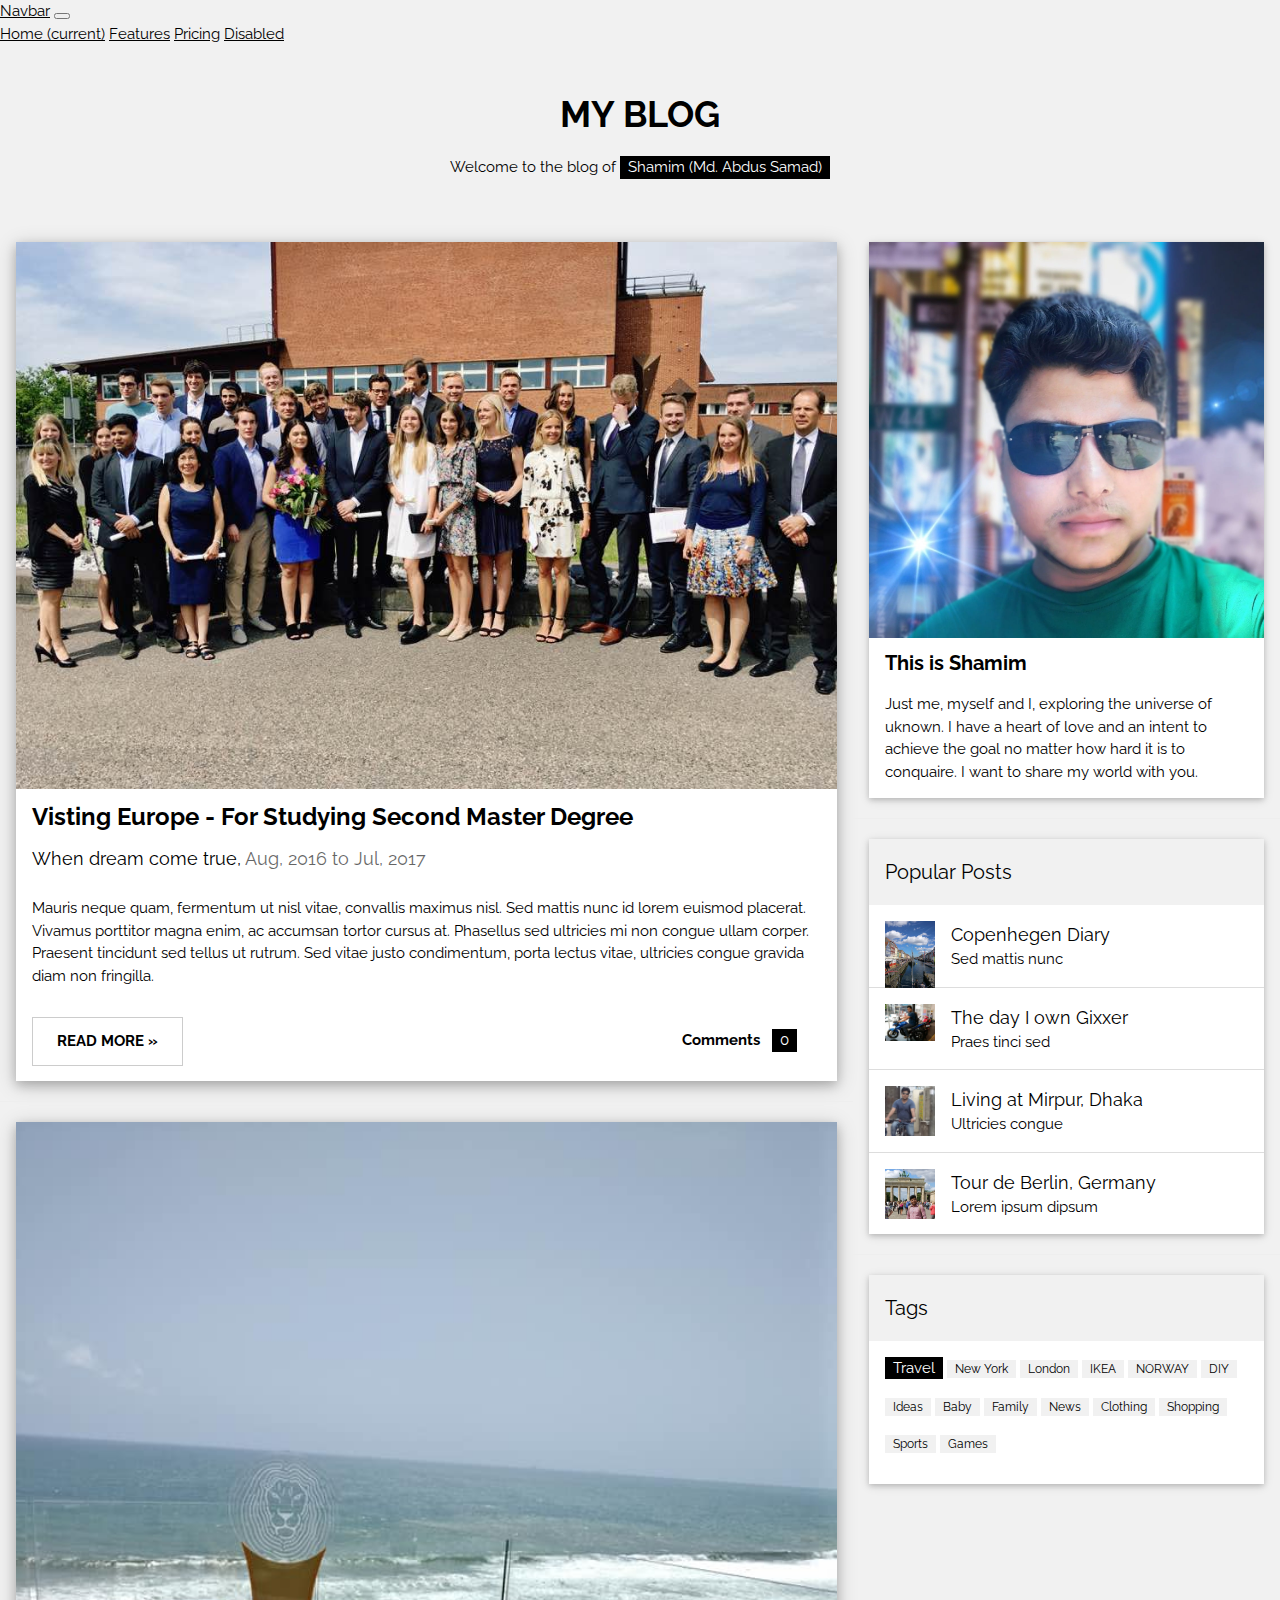
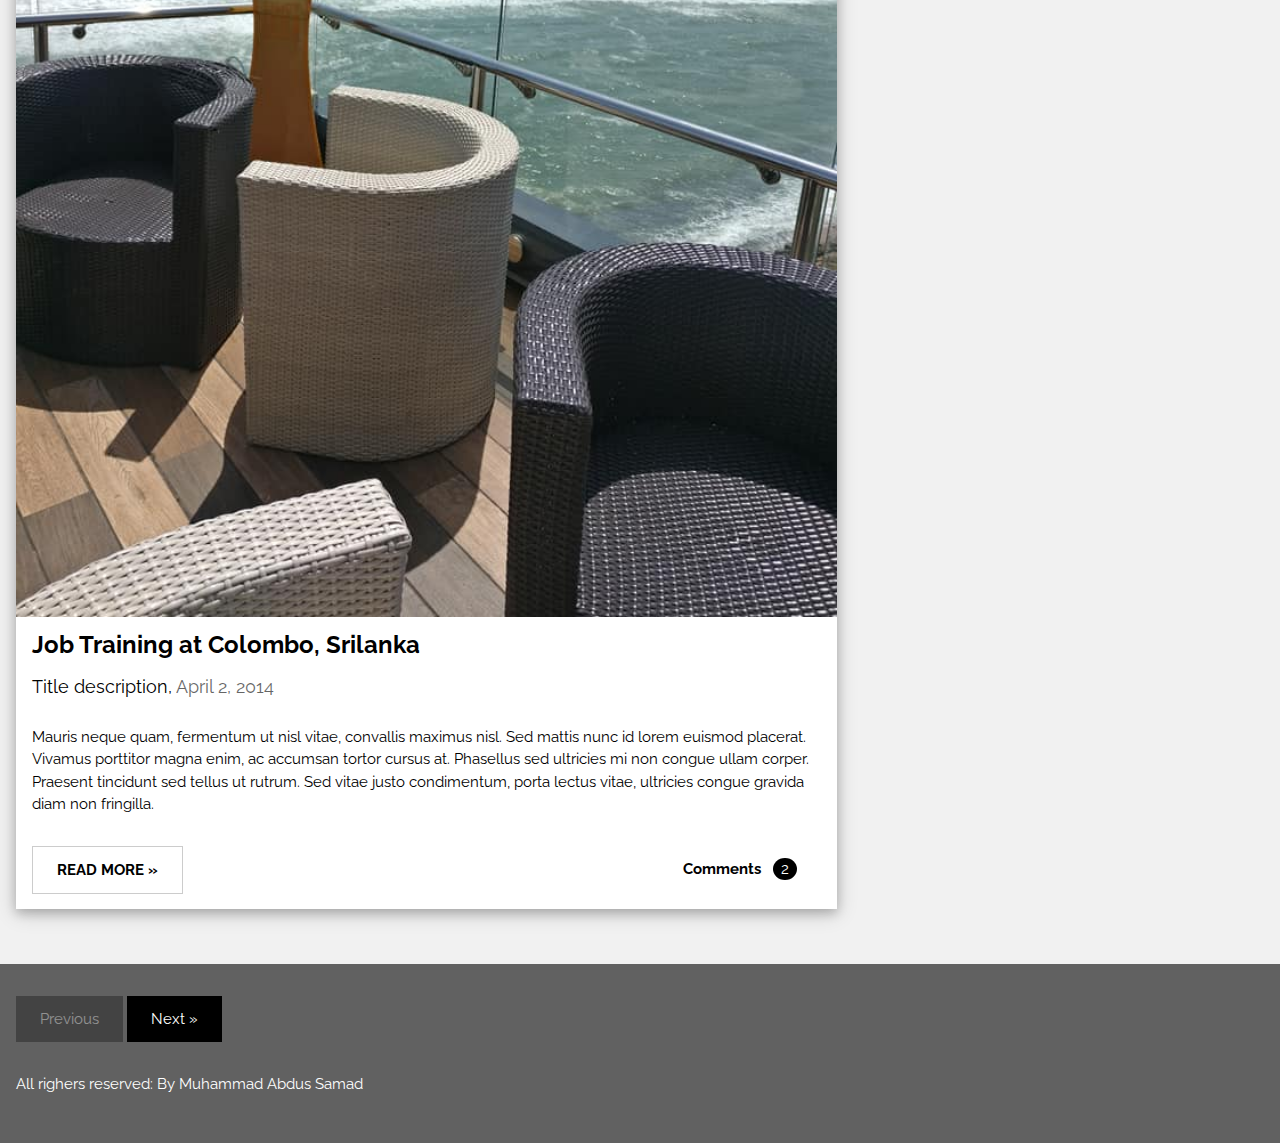
<file: blog.html>
<!DOCTYPE html>
<html>
<title>Blogs</title>
<meta charset="UTF-8">
<meta name="viewport" content="width=device-width, initial-scale=1">
<link rel="icon" href="favicon.ico" type="image/x-icon">
<link rel="stylesheet" href="https://www.w3schools.com/w3css/4/w3.css">
<link rel="stylesheet" href="https://fonts.googleapis.com/css?family=Raleway">
<link rel="stylesheet" href="https://cdn.jsdelivr.net/npm/bootstrap@4.5.3/dist/css/bootstrap.min.css" integrity="sha384-TX8t27EcRE3e/ihU7zmQxVncDAy5uIKz4rEkgIXeMed4M0jlfIDPvg6uqKI2xXr2" crossorigin="anonymous">
<style>
body,h1,h2,h3,h4,h5 {font-family: "Raleway", sans-serif}
</style>
<body class="w3-light-grey">
    <nav class="navbar navbar-expand-lg navbar-dark bg-dark mb-5">
        <a class="navbar-brand" href="#">Navbar</a>
        <button class="navbar-toggler" type="button" data-toggle="collapse" data-target="#navbarNavAltMarkup" aria-controls="navbarNavAltMarkup" aria-expanded="false" aria-label="Toggle navigation">
          <span class="navbar-toggler-icon"></span>
        </button>
        <div class="collapse navbar-collapse" id="navbarNavAltMarkup">
          <div class="navbar-nav">
            <a class="nav-link active" href="index.html">Home <span class="sr-only">(current)</span></a>
            <a class="nav-link" href="#">Features</a>
            <a class="nav-link" href="#">Pricing</a>
            <a class="nav-link disabled" href="#" tabindex="-1" aria-disabled="true">Disabled</a>
          </div>
        </div>
      </nav>
<!-- w3-content defines a container for fixed size centered content, 
and is wrapped around the whole page content, except for the footer in this example -->
<div class="w3-content" style="max-width:1400px">

<!-- Header -->
<header class="w3-container w3-center w3-padding-32"> 
  <h1><b>MY BLOG</b></h1>
  <p>Welcome to the blog of <span class="w3-tag"> Shamim (Md. Abdus Samad)</span></p>
</header>

<!-- Grid -->
<div class="w3-row">

<!-- Blog entries -->
<div class="w3-col l8 s12">
  <!-- Blog entry -->
  <div class="w3-card-4 w3-margin w3-white">
    <img src="grad.jpg" alt="Nature" style="height:auto; width:100%">
    <div class="w3-container">
      <h3><b>Visting Europe - For Studying Second Master Degree</b></h3>
      <h5>When dream come true, <span class="w3-opacity">Aug, 2016 to Jul, 2017</span></h5>
    </div>

    <div class="w3-container">
      <p>Mauris neque quam, fermentum ut nisl vitae, convallis maximus nisl. Sed mattis nunc id lorem euismod placerat. Vivamus porttitor magna enim, ac accumsan tortor cursus at. Phasellus sed ultricies mi non congue ullam corper. Praesent tincidunt sed
        tellus ut rutrum. Sed vitae justo condimentum, porta lectus vitae, ultricies congue gravida diam non fringilla.</p>
      <div class="w3-row">
        <div class="w3-col m8 s12">
          <p><button class="w3-button w3-padding-large w3-white w3-border"><b>READ MORE »</b></button></p>
        </div>
        <div class="w3-col m4 w3-hide-small">
          <p><span class="w3-padding-large w3-right"><b>Comments  </b> <span class="w3-tag">0</span></span></p>
        </div>
      </div>
    </div>
  </div>
  <hr>

  <!-- Blog entry -->
  <div class="w3-card-4 w3-margin w3-white">
  <img src="sl.jpg" alt="Norway" style="width:100%">
    <div class="w3-container">
      <h3><b>Job Training at Colombo, Srilanka </b></h3>
      <h5>Title description, <span class="w3-opacity">April 2, 2014</span></h5>
    </div>

    <div class="w3-container">
      <p>Mauris neque quam, fermentum ut nisl vitae, convallis maximus nisl. Sed mattis nunc id lorem euismod placerat. Vivamus porttitor magna enim, ac accumsan tortor cursus at. Phasellus sed ultricies mi non congue ullam corper. Praesent tincidunt sed
        tellus ut rutrum. Sed vitae justo condimentum, porta lectus vitae, ultricies congue gravida diam non fringilla.</p>
      <div class="w3-row">
        <div class="w3-col m8 s12">
          <p><button class="w3-button w3-padding-large w3-white w3-border"><b>READ MORE »</b></button></p>
        </div>
        <div class="w3-col m4 w3-hide-small">
          <p><span class="w3-padding-large w3-right"><b>Comments  </b> <span class="w3-badge">2</span></span></p>
        </div>
      </div>
    </div>
  </div>
<!-- END BLOG ENTRIES -->
</div>

<!-- Introduction menu -->
<div class="w3-col l4">
  <!-- About Card -->
  <div class="w3-card w3-margin w3-margin-top">
  <img src="profile3.jpg" style="width:100%">
    <div class="w3-container w3-white">
      <h4><b>This is Shamim</b></h4>
      <p>Just me, myself and I, exploring the universe of uknown. I have a heart of love and an intent to achieve the goal no matter how hard it is to conquaire. I want to share my world with you.</p>
    </div>
  </div><hr>
  
  <!-- Posts -->
  <div class="w3-card w3-margin">
    <div class="w3-container w3-padding">
      <h4>Popular Posts</h4>
    </div>
    <ul class="w3-ul w3-hoverable w3-white">
      <li class="w3-padding-16">
        <img src="side6.jpg" alt="Image" class="w3-left w3-margin-right" style="width:50px">
        <span class="w3-large">Copenhegen Diary</span><br>
        <span>Sed mattis nunc</span>
      </li>
      <li class="w3-padding-16">
        <img src="side5.jpg" alt="Image" class="w3-left w3-margin-right" style="width:50px">
        <span class="w3-large">The day I own Gixxer</span><br>
        <span>Praes tinci sed</span>
      </li> 
      <li class="w3-padding-16">
        <img src="side4.jpg" alt="Image" class="w3-left w3-margin-right" style="width:50px">
        <span class="w3-large">Living at Mirpur, Dhaka</span><br>
        <span>Ultricies congue</span>
      </li>   
      <li class="w3-padding-16 w3-hide-medium w3-hide-small">
        <img src="side2.jpg" alt="Image" class="w3-left w3-margin-right" style="width:50px">
        <span class="w3-large">Tour de Berlin, Germany</span><br>
        <span>Lorem ipsum dipsum</span>
      </li>  
    </ul>
  </div>
  <hr> 
 
  <!-- Labels / tags -->
  <div class="w3-card w3-margin">
    <div class="w3-container w3-padding">
      <h4>Tags</h4>
    </div>
    <div class="w3-container w3-white">
    <p><span class="w3-tag w3-black w3-margin-bottom">Travel</span> <span class="w3-tag w3-light-grey w3-small w3-margin-bottom">New York</span> <span class="w3-tag w3-light-grey w3-small w3-margin-bottom">London</span>
      <span class="w3-tag w3-light-grey w3-small w3-margin-bottom">IKEA</span> <span class="w3-tag w3-light-grey w3-small w3-margin-bottom">NORWAY</span> <span class="w3-tag w3-light-grey w3-small w3-margin-bottom">DIY</span>
      <span class="w3-tag w3-light-grey w3-small w3-margin-bottom">Ideas</span> <span class="w3-tag w3-light-grey w3-small w3-margin-bottom">Baby</span> <span class="w3-tag w3-light-grey w3-small w3-margin-bottom">Family</span>
      <span class="w3-tag w3-light-grey w3-small w3-margin-bottom">News</span> <span class="w3-tag w3-light-grey w3-small w3-margin-bottom">Clothing</span> <span class="w3-tag w3-light-grey w3-small w3-margin-bottom">Shopping</span>
      <span class="w3-tag w3-light-grey w3-small w3-margin-bottom">Sports</span> <span class="w3-tag w3-light-grey w3-small w3-margin-bottom">Games</span>
    </p>
    </div>
  </div>
  
<!-- END Introduction Menu -->
</div>

<!-- END GRID -->
</div><br>

<!-- END w3-content -->
</div>

<!-- Footer -->
<footer class="w3-container w3-dark-grey w3-padding-32 w3-margin-top">
  <button class="w3-button w3-black w3-disabled w3-padding-large w3-margin-bottom">Previous</button>
  <button class="w3-button w3-black w3-padding-large w3-margin-bottom">Next »</button>
  <p>All righers reserved: By Muhammad Abdus Samad</p>
</footer>

</body>
</html>
</file>
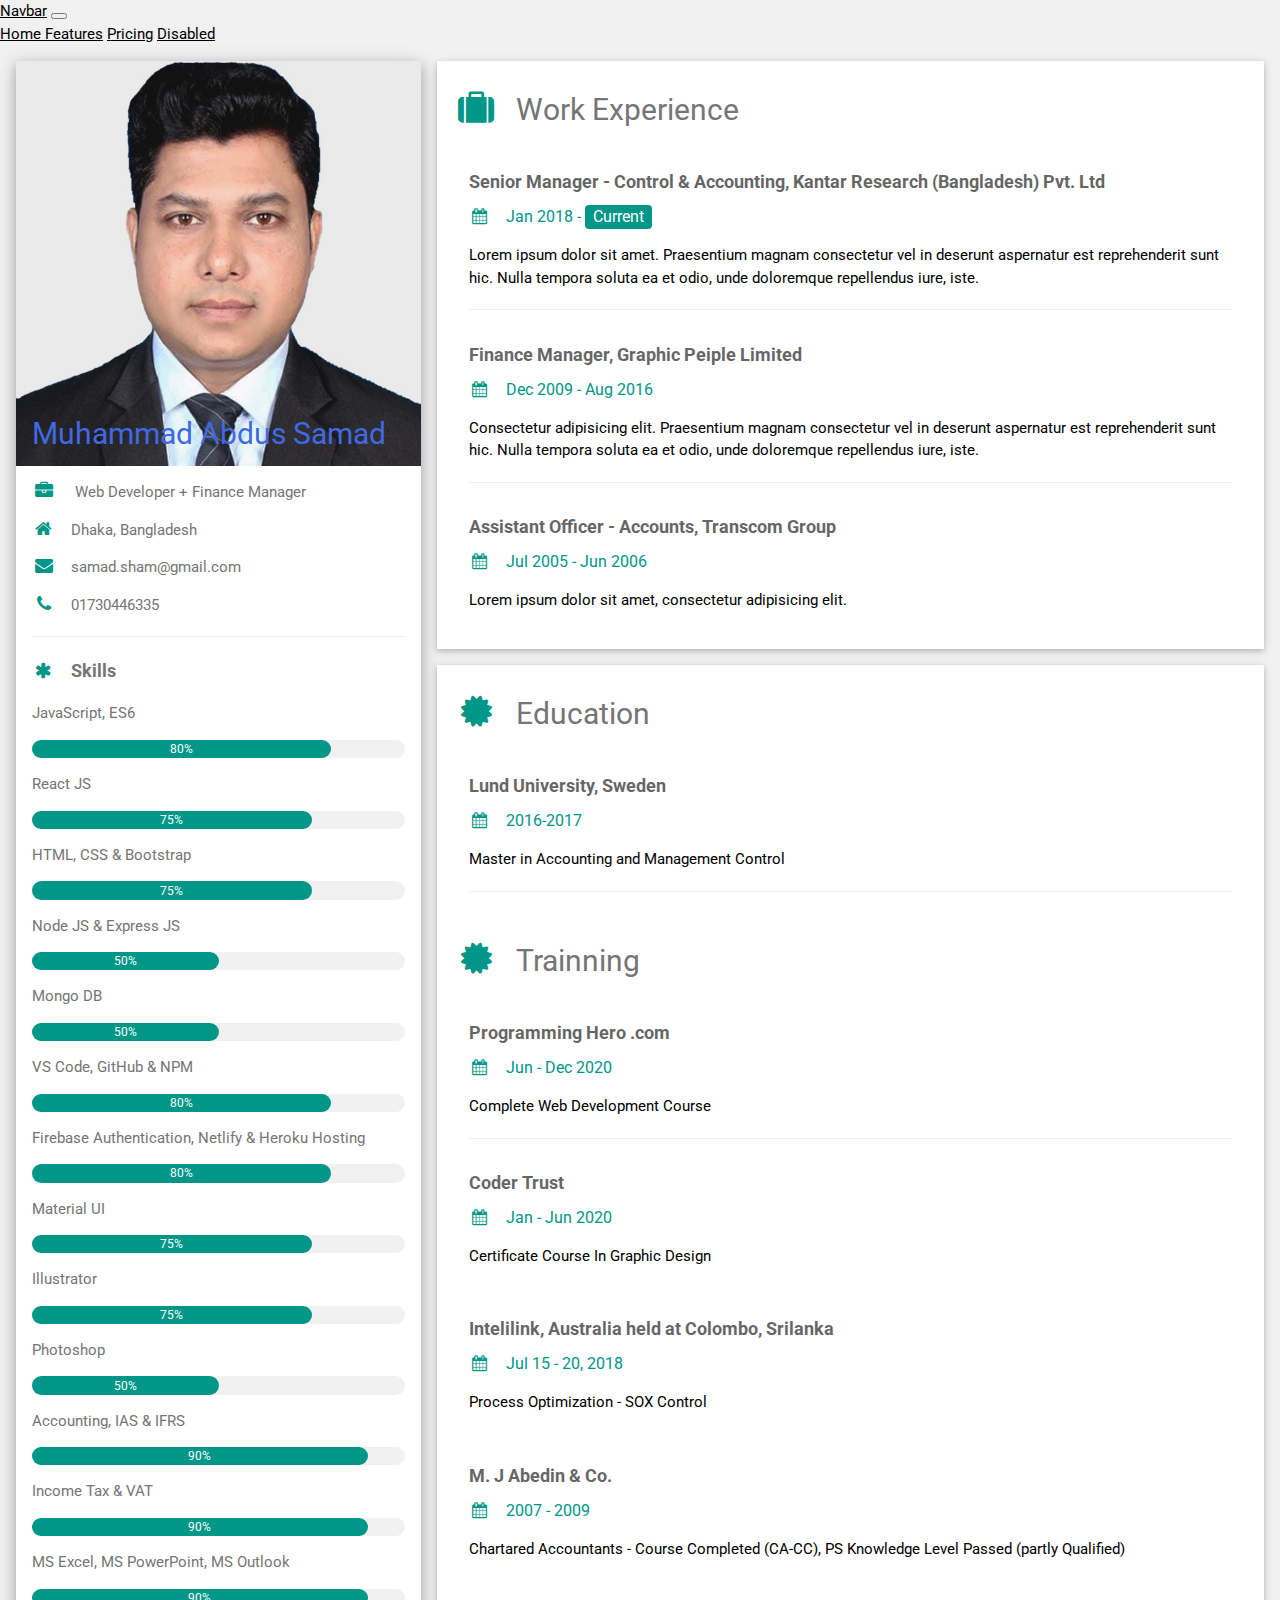
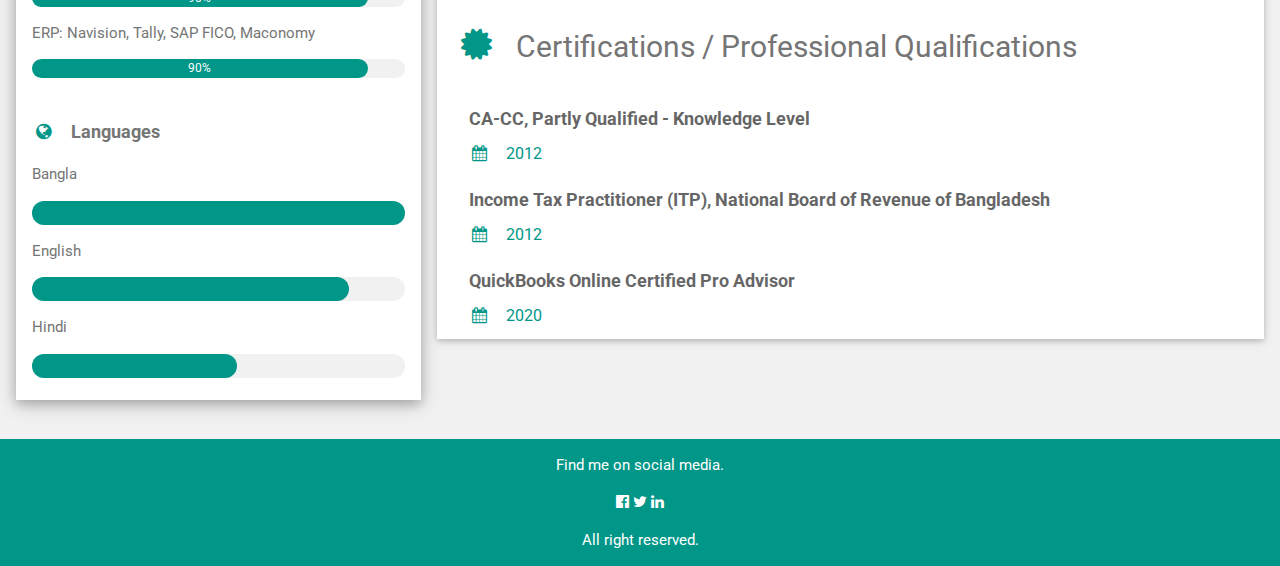
<file: cv.html>
<!DOCTYPE html>
<html>
<title>Profile</title>
<meta charset="UTF-8">
<meta name="viewport" content="width=device-width, initial-scale=1">
<link rel="icon" href="favicon.ico" type="image/x-icon">
<link rel="stylesheet" href="https://www.w3schools.com/w3css/4/w3.css">
<link rel='stylesheet' href='https://fonts.googleapis.com/css?family=Roboto'>
<link rel="stylesheet" href="https://cdnjs.cloudflare.com/ajax/libs/font-awesome/4.7.0/css/font-awesome.min.css">
<link rel="stylesheet" href="https://cdn.jsdelivr.net/npm/bootstrap@4.5.3/dist/css/bootstrap.min.css" integrity="sha384-TX8t27EcRE3e/ihU7zmQxVncDAy5uIKz4rEkgIXeMed4M0jlfIDPvg6uqKI2xXr2" crossorigin="anonymous">
<style>
html,body,h1,h2,h3,h4,h5,h6 {font-family: "Roboto", sans-serif}
</style>
<body class="w3-light-grey">
    <nav class="navbar navbar-expand-lg navbar-dark bg-dark mb-5">
        <a class="navbar-brand" href="#">Navbar</a>
        <button class="navbar-toggler" type="button" data-toggle="collapse" data-target="#navbarNavAltMarkup" aria-controls="navbarNavAltMarkup" aria-expanded="false" aria-label="Toggle navigation">
          <span class="navbar-toggler-icon"></span>
        </button>
        <div class="collapse navbar-collapse" id="navbarNavAltMarkup">
          <div class="navbar-nav">
            <a class="nav-link active" href="index.html">Home <span class="sr-only">(current)</span></a>
            <a class="nav-link" href="#">Features</a>
            <a class="nav-link" href="#">Pricing</a>
            <a class="nav-link disabled" href="#" tabindex="-1" aria-disabled="true">Disabled</a>
          </div>
        </div>
      </nav>
<!-- Page Container -->
<div class="w3-content w3-margin-top" style="max-width:1400px;">

  <!-- The Grid -->
  <div class="w3-row-padding">
  
    <!-- Left Column -->
    <div class="w3-third">
    
      <div class="w3-white w3-text-grey w3-card-4">
        <div class="w3-display-container">
          <img src="profile2.png" style="width:100%" alt="Avatar">
          <div class="w3-display-bottomleft w3-container w3-text-black">
            <h2 style="color:royalblue; text-align:center;">Muhammad Abdus Samad</h2>
          </div>
        </div>
        <div class="w3-container">
          <p><i class="fa fa-briefcase fa-fw w3-margin-right w3-large w3-text-teal"></i> Web Developer + Finance Manager</p>
          <p><i class="fa fa-home fa-fw w3-margin-right w3-large w3-text-teal"></i>Dhaka, Bangladesh</p>
          <p><i class="fa fa-envelope fa-fw w3-margin-right w3-large w3-text-teal"></i>samad.sham@gmail.com</p>
          <p><i class="fa fa-phone fa-fw w3-margin-right w3-large w3-text-teal"></i>01730446335</p>
          <hr>

          <p class="w3-large"><b><i class="fa fa-asterisk fa-fw w3-margin-right w3-text-teal"></i>Skills</b></p>
          
          <p>JavaScript, ES6</p>
          <div class="w3-light-grey w3-round-xlarge w3-small">
            <div class="w3-container w3-center w3-round-xlarge w3-teal" style="width:80%">
              <div class="w3-center w3-text-white">80%</div>
            </div>
          </div>
          <p>React JS</p>
          <div class="w3-light-grey w3-round-xlarge w3-small">
            <div class="w3-container w3-center w3-round-xlarge w3-teal" style="width:75%">75%</div>
          </div>
          <p>HTML, CSS & Bootstrap</p>
          <div class="w3-light-grey w3-round-xlarge w3-small">
            <div class="w3-container w3-center w3-round-xlarge w3-teal" style="width:75%">75%</div>
          </div>
          <p>Node JS & Express JS</p>
          <div class="w3-light-grey w3-round-xlarge w3-small">
            <div class="w3-container w3-center w3-round-xlarge w3-teal" style="width:50%">50%</div>
          </div>
          <p>Mongo DB</p>
          <div class="w3-light-grey w3-round-xlarge w3-small">
            <div class="w3-container w3-center w3-round-xlarge w3-teal" style="width:50%">50%</div>
          </div>
          <p>VS Code, GitHub & NPM </p>
          <div class="w3-light-grey w3-round-xlarge w3-small">
            <div class="w3-container w3-center w3-round-xlarge w3-teal" style="width:80%">80%</div>
          </div>
          <p>Firebase Authentication, Netlify & Heroku Hosting </p>
          <div class="w3-light-grey w3-round-xlarge w3-small">
            <div class="w3-container w3-center w3-round-xlarge w3-teal" style="width:80%">80%</div>
          </div>
          <p>Material UI </p>
          <div class="w3-light-grey w3-round-xlarge w3-small">
            <div class="w3-container w3-center w3-round-xlarge w3-teal" style="width:75%">75%</div>
          </div>
          <p>Illustrator</p>
          <div class="w3-light-grey w3-round-xlarge w3-small">
            <div class="w3-container w3-center w3-round-xlarge w3-teal" style="width:75%">75%</div>
          </div>
          <p>Photoshop</p>
          <div class="w3-light-grey w3-round-xlarge w3-small">
            <div class="w3-container w3-center w3-round-xlarge w3-teal" style="width:50%">50%</div>
          </div>
          <p>Accounting, IAS & IFRS </p>
          <div class="w3-light-grey w3-round-xlarge w3-small">
            <div class="w3-container w3-center w3-round-xlarge w3-teal" style="width:90%">90%</div>
          </div>
          <p>Income Tax & VAT </p>
          <div class="w3-light-grey w3-round-xlarge w3-small">
            <div class="w3-container w3-center w3-round-xlarge w3-teal" style="width:90%">90%</div>
          </div>
          <p>MS Excel, MS PowerPoint, MS Outlook </p>
          <div class="w3-light-grey w3-round-xlarge w3-small">
            <div class="w3-container w3-center w3-round-xlarge w3-teal" style="width:90%">90%</div>
          </div>
          <p>ERP: Navision, Tally, SAP FICO, Maconomy </p>
          <div class="w3-light-grey w3-round-xlarge w3-small">
            <div class="w3-container w3-center w3-round-xlarge w3-teal" style="width:90%">90%</div>
          </div>
          <br>

          <p class="w3-large w3-text-theme"><b><i class="fa fa-globe fa-fw w3-margin-right w3-text-teal"></i>Languages</b></p>
          <p>Bangla</p>
          <div class="w3-light-grey w3-round-xlarge">
            <div class="w3-round-xlarge w3-teal" style="height:24px;width:100%"></div>
          </div>
          <p>English</p>
          <div class="w3-light-grey w3-round-xlarge">
            <div class="w3-round-xlarge w3-teal" style="height:24px;width:85%"></div>
          </div>
          <p>Hindi</p>
          <div class="w3-light-grey w3-round-xlarge">
            <div class="w3-round-xlarge w3-teal" style="height:24px;width:55%"></div>
          </div>
          <br>
        </div>
      </div><br>

    <!-- End Left Column -->
    </div>

    <!-- Right Column -->
    <div class="w3-twothird">
    
      <div class="w3-container w3-card w3-white w3-margin-bottom">
        <h2 class="w3-text-grey w3-padding-16"><i class="fa fa-suitcase fa-fw w3-margin-right w3-xxlarge w3-text-teal"></i>Work Experience</h2>
        <div class="w3-container">
          <h5 class="w3-opacity"><b>Senior Manager - Control & Accounting, Kantar Research (Bangladesh) Pvt. Ltd</b></h5>
          <h6 class="w3-text-teal"><i class="fa fa-calendar fa-fw w3-margin-right"></i>Jan 2018 - <span class="w3-tag w3-teal w3-round">Current</span></h6>
          <p>Lorem ipsum dolor sit amet. Praesentium magnam consectetur vel in deserunt aspernatur est reprehenderit sunt hic. Nulla tempora soluta ea et odio, unde doloremque repellendus iure, iste.</p>
          <hr>
        </div>
        <div class="w3-container">
          <h5 class="w3-opacity"><b>Finance Manager, Graphic Peiple Limited</b></h5>
          <h6 class="w3-text-teal"><i class="fa fa-calendar fa-fw w3-margin-right"></i>Dec 2009 - Aug 2016</h6>
          <p>Consectetur adipisicing elit. Praesentium magnam consectetur vel in deserunt aspernatur est reprehenderit sunt hic. Nulla tempora soluta ea et odio, unde doloremque repellendus iure, iste.</p>
          <hr>
        </div>
        <div class="w3-container">
          <h5 class="w3-opacity"><b>Assistant Officer - Accounts, Transcom Group</b></h5>
          <h6 class="w3-text-teal"><i class="fa fa-calendar fa-fw w3-margin-right"></i>Jul 2005 - Jun 2006</h6>
          <p>Lorem ipsum dolor sit amet, consectetur adipisicing elit. </p><br>
        </div>
      </div>

      <div class="w3-container w3-card w3-white">
        <h2 class="w3-text-grey w3-padding-16"><i class="fa fa-certificate fa-fw w3-margin-right w3-xxlarge w3-text-teal"></i>Education</h2>
        <div class="w3-container">
          <h5 class="w3-opacity"><b>Lund University, Sweden</b></h5>
          <h6 class="w3-text-teal"><i class="fa fa-calendar fa-fw w3-margin-right"></i>2016-2017</h6>
          <p>Master in Accounting and Management Control</p>
          <hr>
        </div>

        <h2 class="w3-text-grey w3-padding-16"><i class="fa fa-certificate fa-fw w3-margin-right w3-xxlarge w3-text-teal"></i>Trainning</h2>
        <div class="w3-container">
          <h5 class="w3-opacity"><b>Programming Hero .com</b></h5>
          <h6 class="w3-text-teal"><i class="fa fa-calendar fa-fw w3-margin-right"></i>Jun - Dec 2020</h6>
          <p>Complete Web Development Course</p>
          <hr>
        </div>
        <div class="w3-container">
          <h5 class="w3-opacity"><b>Coder Trust</b></h5>
          <h6 class="w3-text-teal"><i class="fa fa-calendar fa-fw w3-margin-right"></i>Jan - Jun 2020</h6>
          <p>Certificate Course In Graphic Design</p><br>
        </div>
        <div class="w3-container">
            <h5 class="w3-opacity"><b>Intelilink, Australia held at Colombo, Srilanka</b></h5>
            <h6 class="w3-text-teal"><i class="fa fa-calendar fa-fw w3-margin-right"></i>Jul 15 - 20, 2018</h6>
            <p>Process Optimization - SOX Control</p><br>
          </div>
        <div class="w3-container">
            <h5 class="w3-opacity"><b>M. J Abedin & Co.</b></h5>
            <h6 class="w3-text-teal"><i class="fa fa-calendar fa-fw w3-margin-right"></i>2007 - 2009</h6>
            <p>Chartared Accountants - Course Completed (CA-CC), PS Knowledge Level Passed (partly Qualified) </p><br>
          </div>
        
          <h2 class="w3-text-grey w3-padding-16"><i class="fa fa-certificate fa-fw w3-margin-right w3-xxlarge w3-text-teal"></i>Certifications / Professional Qualifications</h2>
          <div class="w3-container">
            <h5 class="w3-opacity"><b>CA-CC, Partly Qualified - Knowledge Level</b></h5>
            <h6 class="w3-text-teal"><i class="fa fa-calendar fa-fw w3-margin-right"></i>2012</h6>
          </div>
          <div class="w3-container">
            <h5 class="w3-opacity"><b>Income Tax Practitioner (ITP), National Board of Revenue of Bangladesh</b></h5>
            <h6 class="w3-text-teal"><i class="fa fa-calendar fa-fw w3-margin-right"></i>2012</h6>
          </div>
          <div class="w3-container">
            <h5 class="w3-opacity"><b>QuickBooks Online Certified Pro Advisor</b></h5>
            <h6 class="w3-text-teal"><i class="fa fa-calendar fa-fw w3-margin-right"></i>2020</h6>
          </div>
      </div>

    <!-- End Right Column -->
    </div>
    
  <!-- End Grid -->
  </div>
  
  <!-- End Page Container -->
</div>

<footer class="w3-container w3-teal w3-center w3-margin-top">
  <p>Find me on social media.</p>
  <i class="fa fa-facebook-official w3-hover-opacity"></i>
  <i class="fa fa-twitter w3-hover-opacity"></i>
  <i class="fa fa-linkedin w3-hover-opacity"></i>
  <p>All right reserved.</p>
</footer>

</body>
</html>
</file>
